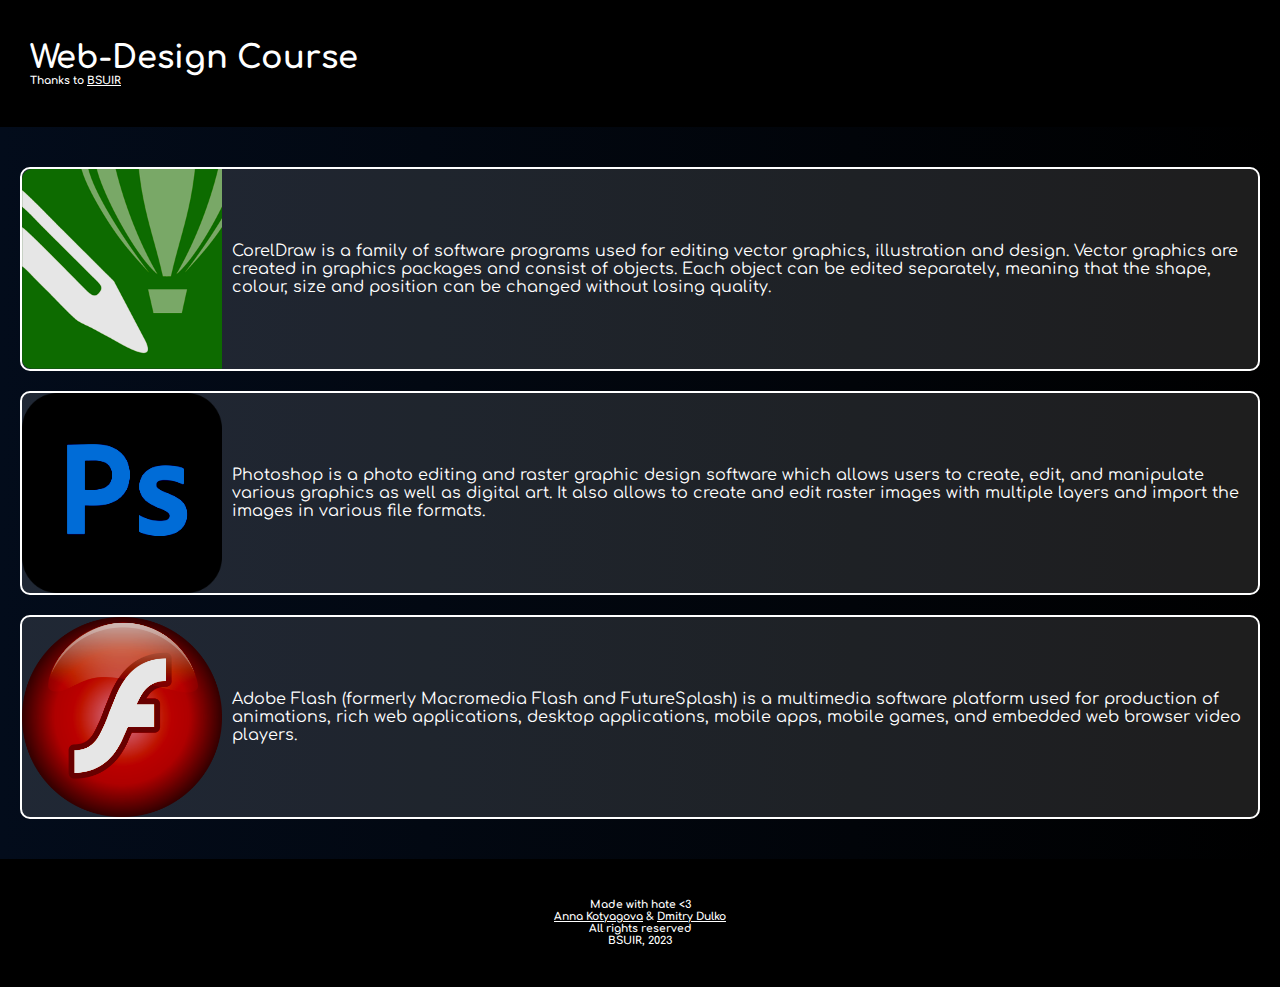
<file: index.html>
<!DOCTYPE html>
<html lang="en">
  <head>
    <meta charset="UTF-8" />
    <meta http-equiv="X-UA-Compatible" content="IE=edge" />
    <meta name="viewport" content="width=device-width, initial-scale=1.0" />
    <link rel="preconnect" href="https://fonts.googleapis.com" />
    <link rel="preconnect" href="https://fonts.gstatic.com" crossorigin />
    <link
      href="https://fonts.googleapis.com/css2?family=Comfortaa:wght@400;700&display=swap"
      rel="stylesheet"
    />
    <title>vdishp Kotyagova Dulko</title>
    <link rel="stylesheet" href="./style/style.css" />
  </head>
  <body>
    <header>
      <h1>Web-Design Course</h1>
      <h6>Thanks to <a href="./uni.html">BSUIR</a></h6>
    </header>

    <div class="items">
      <div class="item">
        <img src="./assets/corel.png" alt="corel" />
        <p class="description">
          CorelDraw is a family of software programs used for editing vector
          graphics, illustration and design. Vector graphics are created in
          graphics packages and consist of objects. Each object can be edited
          separately, meaning that the shape, colour, size and position can be
          changed without losing quality.
        </p>
      </div>
      <div class="item">
        <img src="./assets/phsh.png" alt="phsh" />
        <p class="description">
          Photoshop is a photo editing and raster graphic design software which
          allows users to create, edit, and manipulate various graphics as well
          as digital art. It also allows to create and edit raster images with
          multiple layers and import the images in various file formats.
        </p>
      </div>
      <div class="item">
        <img src="./assets/flash.png" alt="flash" />
        <p class="description">
          Adobe Flash (formerly Macromedia Flash and FutureSplash) is a
          multimedia software platform used for production of animations, rich
          web applications, desktop applications, mobile apps, mobile games, and
          embedded web browser video players.
        </p>
      </div>
    </div>

    <footer>
      <h6>Made with hate &lt;3</h6>
      <h6>
        <a href="./Anna.html">Anna Kotyagova</a> &
        <a href="./Dmitry.html">Dmitry Dulko</a>
      </h6>
      <h6>All rights reserved</h6>
      <h6>BSUIR, 2023</h6>
    </footer>
  </body>
</html>
</file>
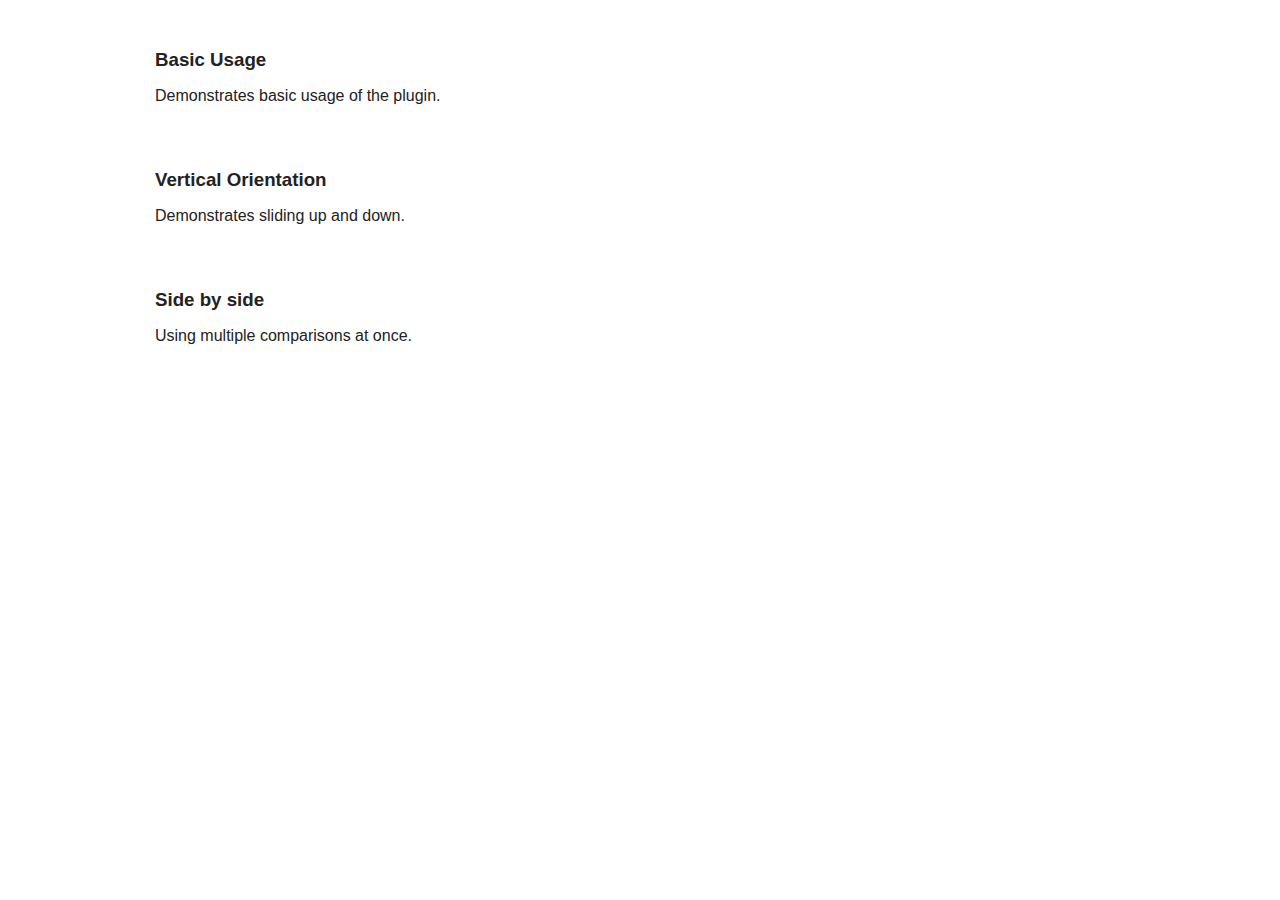
<file: twentytwenty-master/twentytwenty-master/index.html>
<!DOCTYPE html>
<!-- paulirish.com/2008/conditional-stylesheets-vs-css-hacks-answer-neither/ -->
<!--[if lt IE 7 ]> <html class="ie6" lang="en"> <![endif]-->
<!--[if IE 7 ]>    <html class="ie7" lang="en"> <![endif]-->
<!--[if IE 8 ]>    <html class="lt-ie9" lang="en"> <![endif]-->
<!--[if IE 9 ]>    <html class="lt-ie10" lang="en"> <![endif]-->
<!--[if (gte IE 9)|!(IE)]><!--> <html lang="en"> <!--<![endif]-->
<head>
  <meta charset="utf-8" />
  <meta name="viewport" content="width=device-width, initial-scale=1.0" />
  <title>twentytwenty</title>
  <link href="css/foundation.css" rel="stylesheet" type="text/css" />
  <link href="css/twentytwenty.css" rel="stylesheet" type="text/css" />
</head>
  <body>

    <div class="row" style="margin-top: 2em;">
      <div class="large-4 columns">
        <h3>Basic Usage</h3>
        <p>Demonstrates basic usage of the plugin.</p>
      </div>
      <div class="large-8 columns">
        <div class="twentytwenty-container">
          <img src="img/1_1.jpg" />
          <img src="img/1_2.jpg" />
        </div>
      </div>
    </div>

    <div class="row" style="margin-top: 2em; margin-bottom: 2em;">
      <div class="large-4 columns">
        <h3>Vertical Orientation</h3>
        <p>Demonstrates sliding up and down.</p>
      </div>
      <div class="large-8 columns">
        <div class="twentytwenty-container" data-orientation="vertical">
          <img src="img/1_1.jpg" />
          <img src="img/1_2.jpg" />
        </div>
      </div>
    </div>

    <div class="row" style="margin-bottom: 2em;">
      <div class="large-4 columns">
        <h3>Side by side</h3>
        <p>Using multiple comparisons at once.</p>
      </div>
      <div class="large-4 columns">
        <div class="twentytwenty-container">
          <img src="img/2_1.jpg" />
          <img src="img/2_2.jpg" />
        </div>
      </div>
      <div class="large-4 columns">
        <div class="twentytwenty-container">
          <img src="img/3_1.jpg" />
          <img src="img/3_2.jpg" />
        </div>
      </div>
    </div>

    <script
  src="https://code.jquery.com/jquery-3.2.1.js"
  integrity="sha256-DZAnKJ/6XZ9si04Hgrsxu/8s717jcIzLy3oi35EouyE="
  crossorigin="anonymous"></script>
    <script src="js/jquery.event.move.js"></script>
    <script src="js/jquery.twentytwenty.js"></script>
    <script>
    $(function(){
      $(".twentytwenty-container[data-orientation!='vertical']").twentytwenty({default_offset_pct: 0.7});
      $(".twentytwenty-container[data-orientation='vertical']").twentytwenty({default_offset_pct: 0.3, orientation: 'vertical'});
    });
    </script>
  </body>
</html>
</file>
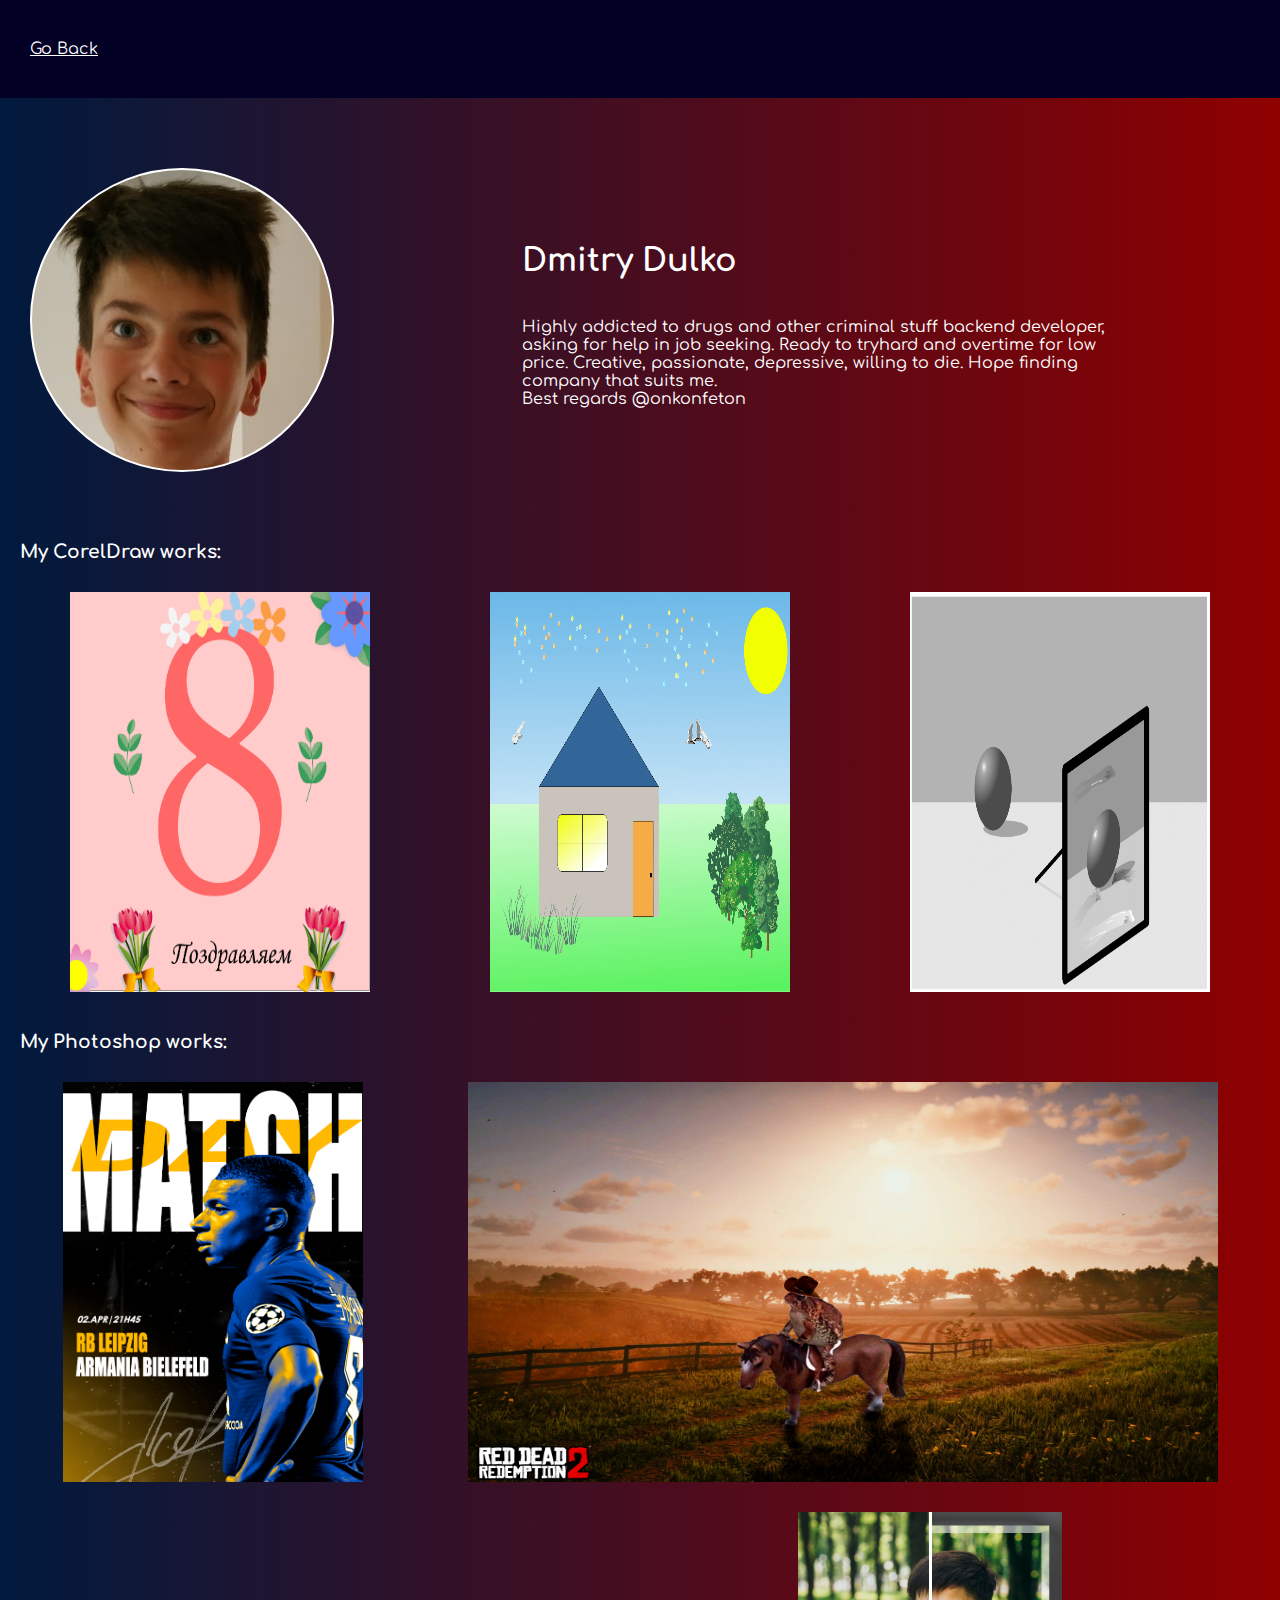
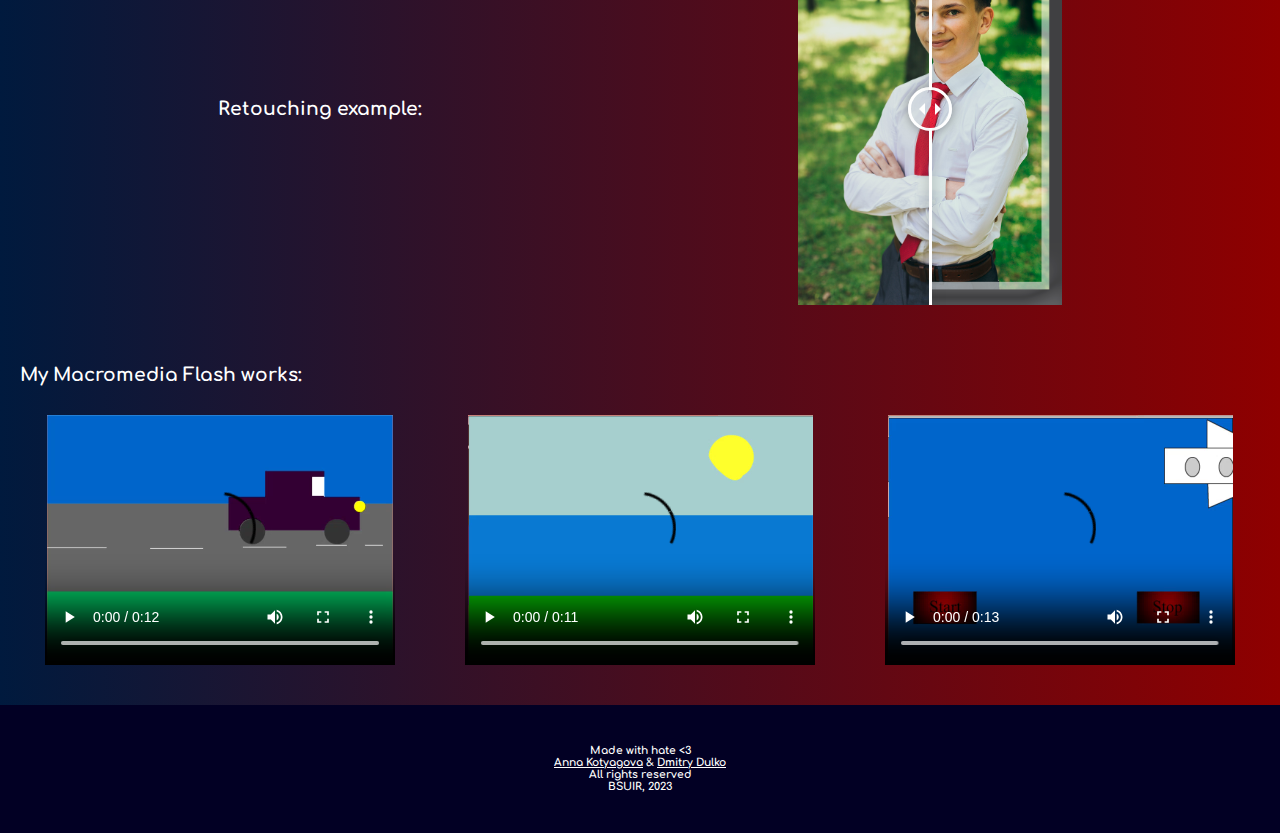
<file: Dmitry.html>
<!DOCTYPE html>
<html lang="en">
  <head>
    <meta charset="UTF-8" />
    <meta http-equiv="X-UA-Compatible" content="IE=edge" />
    <meta name="viewport" content="width=device-width, initial-scale=1.0" />
    <link rel="preconnect" href="https://fonts.googleapis.com" />
    <link rel="preconnect" href="https://fonts.gstatic.com" crossorigin />
    <link
      href="https://fonts.googleapis.com/css2?family=Comfortaa:wght@400;700&display=swap"
      rel="stylesheet"
    />
    <link
      rel="stylesheet"
      href="style/twentytwenty.css"
      type="text/css"
      media="screen"
    />
    <title>vdishp Kotyagova Dulko</title>
    <link rel="stylesheet" href="./style/dmitry.css" />
  </head>
  <body>
    <header>
      <a href="./index.html">Go Back</a>
    </header>
    <div class="head">
      <div class="pic"></div>
      <div class="head-text">
        <h2 class="name">Dmitry Dulko</h2>
        <p class="description">
          Highly addicted to drugs and other criminal stuff backend developer, asking for help in job seeking.
          Ready to tryhard and overtime for low price. Creative, passionate, depressive, willing to die.
          Hope finding company that suits me.
        </p>
        Best regards @onkonfeton
      </div>
    </div>

    <div class="corel">
      <h3>My CorelDraw works:</h3>
      <div class="corel-works">
        <img src="./assets/Dmitry/corel1.png" alt="corel1" />
        <img src="./assets/Dmitry/corel2.png" alt="corel2" />
        <img src="./assets/Dmitry/corel3.png" alt="corel3" />
      </div>
    </div>
    <div class="phsh">
      <h3>My Photoshop works:</h3>
      <div class="phsh-works">
        <img src="./assets/Dmitry/phsh1.png" id="phsh1" alt="phsh1" />
        <img src="./assets/Dmitry/phsh2.png" id="phsh2" alt="phsh2" />
      </div>
    </div>
    <div class="comparison">
      <h3 class="retouching">Retouching example:</h3>
      <div id="container1">
        <img src="./assets/Dmitry/before.jpg" />
        <img src="./assets/Dmitry/after.png" />
      </div>
    </div>

    <div class="flash">
      <h3>My Macromedia Flash works:</h3>
      <div class="flash-works">
        <video src="./assets/Dmitry/flash1.mp4" alt="flash1" controls></video>
        <video src="./assets/Dmitry/flash2.mp4" alt="flash2" controls></video>
        <video src="./assets/Dmitry/flash3.mp4" alt="flash3" controls></video>
      </div>
    </div>

    <footer>
      <h6>Made with hate &lt;3</h6>
      <h6>
        <a href="./Anna.html">Anna Kotyagova</a> &
        <a href="./Dmitry.html">Dmitry Dulko</a>
      </h6>
      <h6>All rights reserved</h6>
      <h6>BSUIR, 2023</h6>
    </footer>

    <script src="js/j.js" type="text/javascript"></script>
    <script src="js/jquery.event.move.js" type="text/javascript"></script>
    <script src="js/jquery.twentytwenty.js" type="text/javascript"></script>

    <script>
      $(function () {
        $("#container1").twentytwenty();
      });
    </script>
  </body>
</html>
</file>
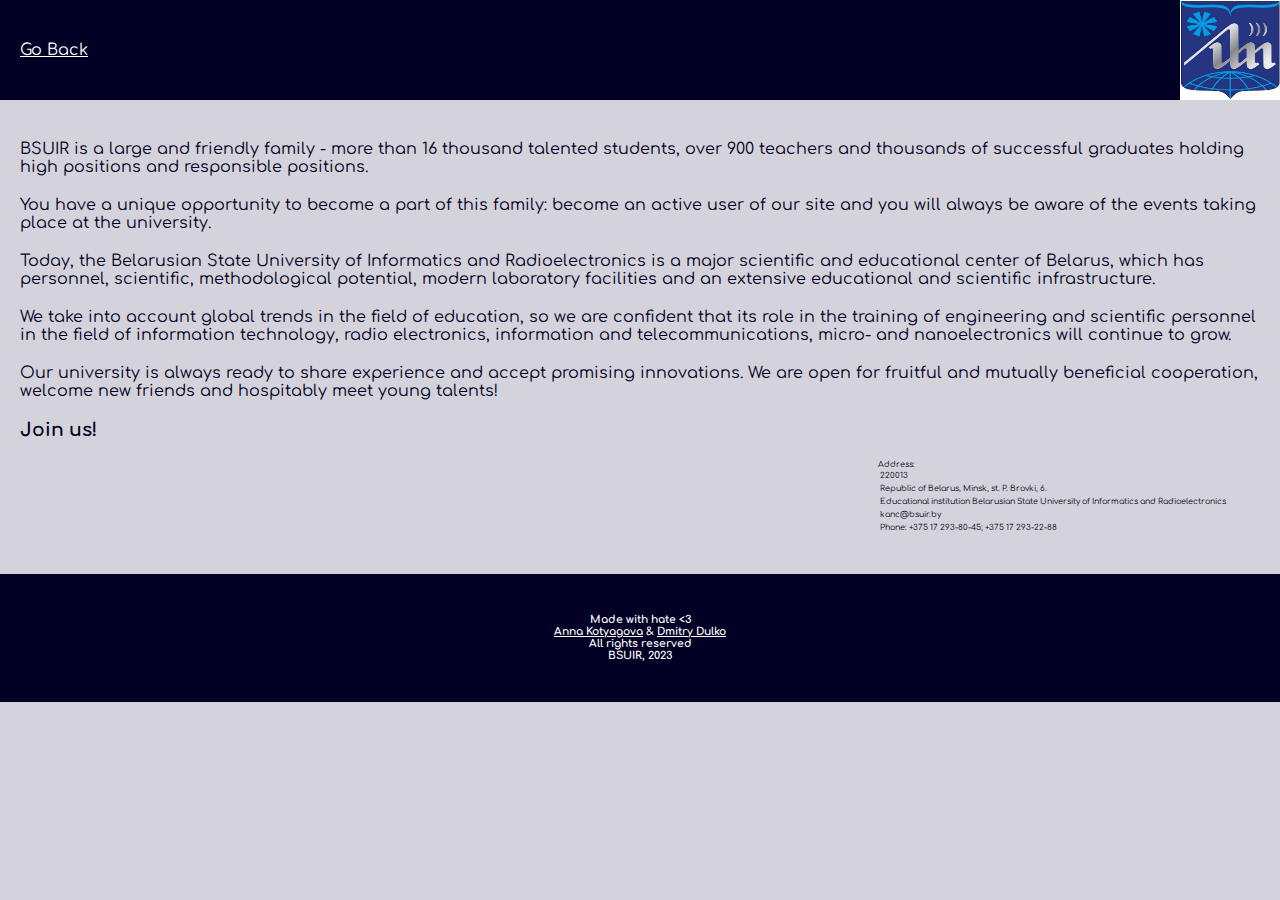
<file: uni.html>
<!DOCTYPE html>
<html lang="en">
  <head>
    <meta charset="UTF-8" />
    <meta http-equiv="X-UA-Compatible" content="IE=edge" />
    <meta name="viewport" content="width=device-width, initial-scale=1.0" />
    <link rel="preconnect" href="https://fonts.googleapis.com" />
    <link rel="preconnect" href="https://fonts.gstatic.com" crossorigin />
    <link
      href="https://fonts.googleapis.com/css2?family=Comfortaa:wght@400;700&display=swap"
      rel="stylesheet"
    />
    <title>vdishp Kotyagova Dulko</title>
    <link rel="stylesheet" href="./style/uni.css" />
  </head>
  <body>
    <header>
      <a href="./index.html">Go Back</a>
      <img src="./assets/bsuir.jpg" alt="bsuir">
    </header>
    <div class="container">

      <article>
        BSUIR is a large and friendly family - more than 16 thousand talented
        students, over 900 teachers and thousands of successful graduates
        holding high positions and responsible positions.
      </article>
      <article>
        You have a unique opportunity to become a part of this family: become an
        active user of our site and you will always be aware of the events
        taking place at the university.
      </article>
      <article>
        Today, the Belarusian State University of Informatics and
        Radioelectronics is a major scientific and educational center of
        Belarus, which has personnel, scientific, methodological potential,
        modern laboratory facilities and an extensive educational and scientific
        infrastructure.
      </article>
      <article>
        We take into account global trends in the field of education, so we are
        confident that its role in the training of engineering and scientific
        personnel in the field of information technology, radio electronics,
        information and telecommunications, micro- and nanoelectronics will
        continue to grow.
      </article>
      <article>
        Our university is always ready to share experience and accept promising
        innovations. We are open for fruitful and mutually beneficial
        cooperation, welcome new friends and hospitably meet young talents!
      </article>
      <h3>Join us!</h3>
      <div class="address">
        Address:
        <span
          >220013</span> <span>Republic of Belarus, Minsk, st. P. Brovki, 6.</span> 
          <span>Educational
            institution Belarusian State University of Informatics and
            Radioelectronics</span>  <span>kanc@bsuir.by</span> <span>Phone: +375 17 293-80-45; +375 17 293-22-88</span>
        </span>
      </div>
      
    </div>

    <footer>
      <h6>Made with hate &lt;3</h6>
      <h6>
        <a href="./Anna.html">Anna Kotyagova</a> &
        <a href="./Dmitry.html">Dmitry Dulko</a>
      </h6>
      <h6>All rights reserved</h6>
      <h6>BSUIR, 2023</h6>
    </footer>
  </body>
</html>
</file>
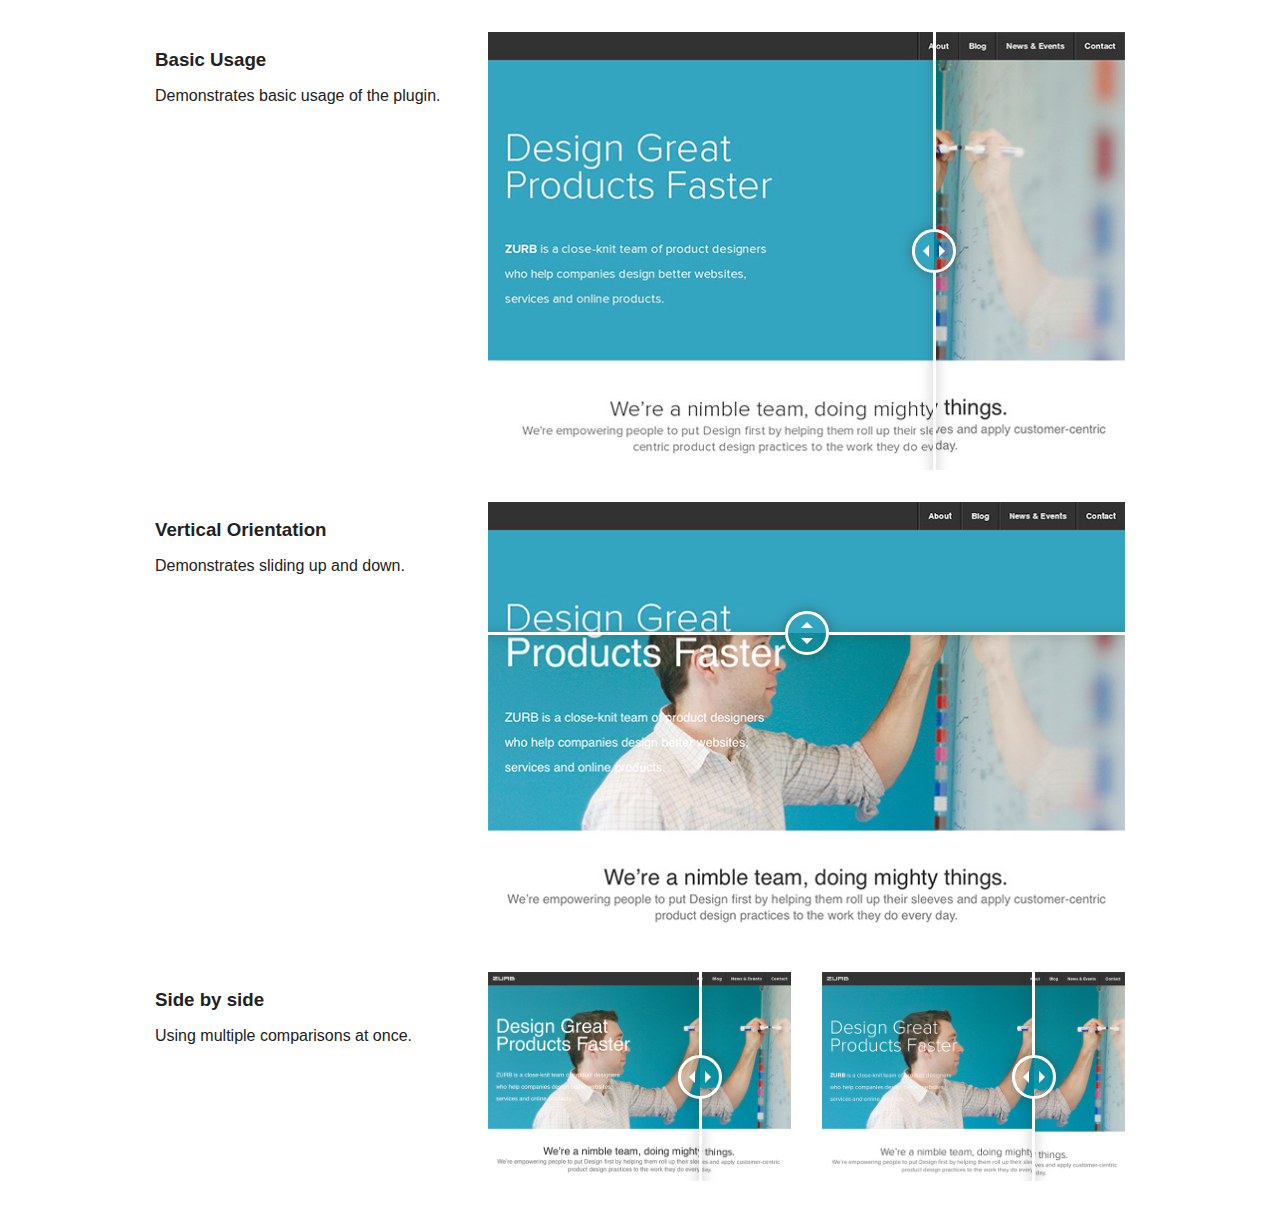
<file: twentytwenty-master/twentytwenty-master/twentytwenty-no-compass.html>
<!DOCTYPE html>
<!-- paulirish.com/2008/conditional-stylesheets-vs-css-hacks-answer-neither/ -->
<!--[if lt IE 7 ]> <html class="ie6" lang="en"> <![endif]-->
<!--[if IE 7 ]>    <html class="ie7" lang="en"> <![endif]-->
<!--[if IE 8 ]>    <html class="lt-ie9" lang="en"> <![endif]-->
<!--[if IE 9 ]>    <html class="lt-ie10" lang="en"> <![endif]-->
<!--[if (gte IE 9)|!(IE)]><!--> <html lang="en"> <!--<![endif]-->
<head>
  <meta charset="utf-8" />
  <meta name="viewport" content="width=device-width, initial-scale=1.0" />
  <title>twentytwenty</title>
  <link href="css/foundation.css" rel="stylesheet" type="text/css" />
  <link href="css/twentytwenty-no-compass.css" rel="stylesheet" type="text/css" />
</head>
  <body>

    <div class="row" style="margin-top: 2em;">
      <div class="large-4 columns">
        <h3>Basic Usage</h3>
        <p>Demonstrates basic usage of the plugin.</p>
      </div>
      <div class="large-8 columns">
        <div class="twentytwenty-container">
          <img src="img/1_1.jpg" />
          <img src="img/1_2.jpg" />
        </div>
      </div>
    </div>
    
    <div class="row" style="margin-top: 2em; margin-bottom: 2em;">
      <div class="large-4 columns">
        <h3>Vertical Orientation</h3>
        <p>Demonstrates sliding up and down.</p>
      </div>
      <div class="large-8 columns">
        <div class="twentytwenty-container" data-orientation="vertical">
          <img src="img/1_1.jpg" />
          <img src="img/1_2.jpg" />
        </div>
      </div>
    </div>

    <div class="row" style="margin-bottom: 2em;">
      <div class="large-4 columns">
        <h3>Side by side</h3>
        <p>Using multiple comparisons at once.</p>
      </div>
      <div class="large-4 columns">
        <div class="twentytwenty-container">
          <img src="img/2_1.jpg" />
          <img src="img/2_2.jpg" />
        </div>
      </div>
      <div class="large-4 columns">
        <div class="twentytwenty-container">
          <img src="img/3_1.jpg" />
          <img src="img/3_2.jpg" />
        </div>
      </div>
    </div>
    
    <script src="http://ajax.googleapis.com/ajax/libs/jquery/1.10.1/jquery.min.js"></script>
    <script src="js/jquery.event.move.js"></script>
    <script src="js/jquery.twentytwenty.js"></script>
    <script>
    $(window).load(function(){
      $(".twentytwenty-container[data-orientation!='vertical']").twentytwenty({default_offset_pct: 0.7});
      $(".twentytwenty-container[data-orientation='vertical']").twentytwenty({default_offset_pct: 0.3, orientation: 'vertical'});
    });
    </script>
  </body>
</html>
</file>
<file: style/style.css>
* {
  margin: 0 auto;
}
body {
  background: rgb(3, 12, 27);
  background: linear-gradient(
    90deg,
    rgba(3, 12, 27, 1) 0%,
    rgba(0, 0, 0, 1) 100%
  );
  font-family: "Comfortaa", cursive;
  color: white;
}

footer {
  text-align: center;
  padding: 40px 0;
  margin-top: 40px;
  background-color: black;
}

header {
  color: white;
  padding: 40px 30px;
  margin-bottom: 40px;
  background-color: black;
}
header > * > a {
  color: white;
}

footer > * > a {
  color: white;
}

.item {
  display: flex;
  flex-direction: row;
  align-items: center;
  background-color: rgba(255, 255, 255, 0.116);
  margin: 20px;
  border: 2px solid white;
  border-radius: 10px;
}
.item > img {
  height: 200px;
  width: 200px;
  border-top-left-radius: 10px;
  border-bottom-left-radius: 10px;
  filter: brightness(70%) grayscale(10%) contrast(200%);
}
.item > p {
  margin: 10px;
}
</file>
<file: twentytwenty-master/twentytwenty-master/css/twentytwenty.css>
.twentytwenty-horizontal .twentytwenty-handle:before, .twentytwenty-horizontal .twentytwenty-handle:after, .twentytwenty-vertical .twentytwenty-handle:before, .twentytwenty-vertical .twentytwenty-handle:after {
  content: " ";
  display: block;
  background: white;
  position: absolute;
  z-index: 30;
  -webkit-box-shadow: 0px 0px 12px rgba(51, 51, 51, 0.5);
  -moz-box-shadow: 0px 0px 12px rgba(51, 51, 51, 0.5);
  box-shadow: 0px 0px 12px rgba(51, 51, 51, 0.5); }

.twentytwenty-horizontal .twentytwenty-handle:before, .twentytwenty-horizontal .twentytwenty-handle:after {
  width: 3px;
  height: 9999px;
  left: 50%;
  margin-left: -1.5px; }

.twentytwenty-vertical .twentytwenty-handle:before, .twentytwenty-vertical .twentytwenty-handle:after {
  width: 9999px;
  height: 3px;
  top: 50%;
  margin-top: -1.5px; }

.twentytwenty-before-label, .twentytwenty-after-label, .twentytwenty-overlay {
  position: absolute;
  top: 0;
  width: 100%;
  height: 100%; }

.twentytwenty-before-label, .twentytwenty-after-label, .twentytwenty-overlay {
  -webkit-transition-duration: 0.5s;
  -moz-transition-duration: 0.5s;
  transition-duration: 0.5s; }

.twentytwenty-before-label, .twentytwenty-after-label {
  -webkit-transition-property: opacity;
  -moz-transition-property: opacity;
  transition-property: opacity; }

.twentytwenty-before-label:before, .twentytwenty-after-label:before {
  color: white;
  font-size: 13px;
  letter-spacing: 0.1em; }

.twentytwenty-before-label:before, .twentytwenty-after-label:before {
  position: absolute;
  background: rgba(255, 255, 255, 0.2);
  line-height: 38px;
  padding: 0 20px;
  -webkit-border-radius: 2px;
  -moz-border-radius: 2px;
  border-radius: 2px; }

.twentytwenty-horizontal .twentytwenty-before-label:before, .twentytwenty-horizontal .twentytwenty-after-label:before {
  top: 50%;
  margin-top: -19px; }

.twentytwenty-vertical .twentytwenty-before-label:before, .twentytwenty-vertical .twentytwenty-after-label:before {
  left: 50%;
  margin-left: -45px;
  text-align: center;
  width: 90px; }

.twentytwenty-left-arrow, .twentytwenty-right-arrow, .twentytwenty-up-arrow, .twentytwenty-down-arrow {
  width: 0;
  height: 0;
  border: 6px inset transparent;
  position: absolute; }

.twentytwenty-left-arrow, .twentytwenty-right-arrow {
  top: 50%;
  margin-top: -6px; }

.twentytwenty-up-arrow, .twentytwenty-down-arrow {
  left: 50%;
  margin-left: -6px; }

.twentytwenty-container {
  -webkit-box-sizing: content-box;
  -moz-box-sizing: content-box;
  box-sizing: content-box;
  z-index: 0;
  overflow: hidden;
  position: relative;
  -webkit-user-select: none;
  -moz-user-select: none;
  -ms-user-select: none; }
  .twentytwenty-container img {
    max-width: 100%;
    position: absolute;
    top: 0;
    display: block; }
  .twentytwenty-container.active .twentytwenty-overlay, .twentytwenty-container.active :hover.twentytwenty-overlay {
    background: rgba(0, 0, 0, 0); }
    .twentytwenty-container.active .twentytwenty-overlay .twentytwenty-before-label,
    .twentytwenty-container.active .twentytwenty-overlay .twentytwenty-after-label, .twentytwenty-container.active :hover.twentytwenty-overlay .twentytwenty-before-label,
    .twentytwenty-container.active :hover.twentytwenty-overlay .twentytwenty-after-label {
      opacity: 0; }
  .twentytwenty-container * {
    -webkit-box-sizing: content-box;
    -moz-box-sizing: content-box;
    box-sizing: content-box; }

.twentytwenty-before-label {
  opacity: 0; }
  .twentytwenty-before-label:before {
    content: attr(data-content); }

.twentytwenty-after-label {
  opacity: 0; }
  .twentytwenty-after-label:before {
    content: attr(data-content); }

.twentytwenty-horizontal .twentytwenty-before-label:before {
  left: 10px; }

.twentytwenty-horizontal .twentytwenty-after-label:before {
  right: 10px; }

.twentytwenty-vertical .twentytwenty-before-label:before {
  top: 10px; }

.twentytwenty-vertical .twentytwenty-after-label:before {
  bottom: 10px; }

.twentytwenty-overlay {
  -webkit-transition-property: background;
  -moz-transition-property: background;
  transition-property: background;
  background: rgba(0, 0, 0, 0);
  z-index: 25; }
  .twentytwenty-overlay:hover {
    background: rgba(0, 0, 0, 0.5); }
    .twentytwenty-overlay:hover .twentytwenty-after-label {
      opacity: 1; }
    .twentytwenty-overlay:hover .twentytwenty-before-label {
      opacity: 1; }

.twentytwenty-before {
  z-index: 20; }

.twentytwenty-after {
  z-index: 10; }

.twentytwenty-handle {
  height: 38px;
  width: 38px;
  position: absolute;
  left: 50%;
  top: 50%;
  margin-left: -22px;
  margin-top: -22px;
  border: 3px solid white;
  -webkit-border-radius: 1000px;
  -moz-border-radius: 1000px;
  border-radius: 1000px;
  -webkit-box-shadow: 0px 0px 12px rgba(51, 51, 51, 0.5);
  -moz-box-shadow: 0px 0px 12px rgba(51, 51, 51, 0.5);
  box-shadow: 0px 0px 12px rgba(51, 51, 51, 0.5);
  z-index: 40;
  cursor: pointer; }

.twentytwenty-horizontal .twentytwenty-handle:before {
  bottom: 50%;
  margin-bottom: 22px;
  -webkit-box-shadow: 0 3px 0 white, 0px 0px 12px rgba(51, 51, 51, 0.5);
  -moz-box-shadow: 0 3px 0 white, 0px 0px 12px rgba(51, 51, 51, 0.5);
  box-shadow: 0 3px 0 white, 0px 0px 12px rgba(51, 51, 51, 0.5); }
.twentytwenty-horizontal .twentytwenty-handle:after {
  top: 50%;
  margin-top: 22px;
  -webkit-box-shadow: 0 -3px 0 white, 0px 0px 12px rgba(51, 51, 51, 0.5);
  -moz-box-shadow: 0 -3px 0 white, 0px 0px 12px rgba(51, 51, 51, 0.5);
  box-shadow: 0 -3px 0 white, 0px 0px 12px rgba(51, 51, 51, 0.5); }

.twentytwenty-vertical .twentytwenty-handle:before {
  left: 50%;
  margin-left: 22px;
  -webkit-box-shadow: 3px 0 0 white, 0px 0px 12px rgba(51, 51, 51, 0.5);
  -moz-box-shadow: 3px 0 0 white, 0px 0px 12px rgba(51, 51, 51, 0.5);
  box-shadow: 3px 0 0 white, 0px 0px 12px rgba(51, 51, 51, 0.5); }
.twentytwenty-vertical .twentytwenty-handle:after {
  right: 50%;
  margin-right: 22px;
  -webkit-box-shadow: -3px 0 0 white, 0px 0px 12px rgba(51, 51, 51, 0.5);
  -moz-box-shadow: -3px 0 0 white, 0px 0px 12px rgba(51, 51, 51, 0.5);
  box-shadow: -3px 0 0 white, 0px 0px 12px rgba(51, 51, 51, 0.5); }

.twentytwenty-left-arrow {
  border-right: 6px solid white;
  left: 50%;
  margin-left: -17px; }

.twentytwenty-right-arrow {
  border-left: 6px solid white;
  right: 50%;
  margin-right: -17px; }

.twentytwenty-up-arrow {
  border-bottom: 6px solid white;
  top: 50%;
  margin-top: -17px; }

.twentytwenty-down-arrow {
  border-top: 6px solid white;
  bottom: 50%;
  margin-bottom: -17px; }
</file>
<file: style/twentytwenty.css>
.twentytwenty-horizontal .twentytwenty-handle:before, .twentytwenty-horizontal .twentytwenty-handle:after, .twentytwenty-vertical .twentytwenty-handle:before, .twentytwenty-vertical .twentytwenty-handle:after {
  content: " ";
  display: block;
  background: white;
  position: absolute;
  z-index: 30;
  -webkit-box-shadow: 0px 0px 12px rgba(51, 51, 51, 0.5);
  -moz-box-shadow: 0px 0px 12px rgba(51, 51, 51, 0.5);
  box-shadow: 0px 0px 12px rgba(51, 51, 51, 0.5); }

.twentytwenty-horizontal .twentytwenty-handle:before, .twentytwenty-horizontal .twentytwenty-handle:after {
  width: 3px;
  height: 9999px;
  left: 50%;
  margin-left: -1.5px; }

.twentytwenty-vertical .twentytwenty-handle:before, .twentytwenty-vertical .twentytwenty-handle:after {
  width: 9999px;
  height: 3px;
  top: 50%;
  margin-top: -1.5px; }

.twentytwenty-before-label, .twentytwenty-after-label, .twentytwenty-overlay {
  position: absolute;
  top: 0;
  width: 100%;
  height: 100%; }

.twentytwenty-before-label, .twentytwenty-after-label, .twentytwenty-overlay {
  -webkit-transition-duration: 0.5s;
  -moz-transition-duration: 0.5s;
  transition-duration: 0.5s; }

.twentytwenty-before-label, .twentytwenty-after-label {
  -webkit-transition-property: opacity;
  -moz-transition-property: opacity;
  transition-property: opacity; }

.twentytwenty-before-label:before, .twentytwenty-after-label:before {
  color: white;
  font-size: 13px;
  letter-spacing: 0.1em; }

.twentytwenty-before-label:before, .twentytwenty-after-label:before {
  position: absolute;
  background: rgba(255, 255, 255, 0.2);
  line-height: 38px;
  padding: 0 20px;
  -webkit-border-radius: 2px;
  -moz-border-radius: 2px;
  border-radius: 2px; }

.twentytwenty-horizontal .twentytwenty-before-label:before, .twentytwenty-horizontal .twentytwenty-after-label:before {
  top: 50%;
  margin-top: -19px; }

.twentytwenty-vertical .twentytwenty-before-label:before, .twentytwenty-vertical .twentytwenty-after-label:before {
  left: 50%;
  margin-left: -45px;
  text-align: center;
  width: 90px; }

.twentytwenty-left-arrow, .twentytwenty-right-arrow, .twentytwenty-up-arrow, .twentytwenty-down-arrow {
  width: 0;
  height: 0;
  border: 6px inset transparent;
  position: absolute; }

.twentytwenty-left-arrow, .twentytwenty-right-arrow {
  top: 50%;
  margin-top: -6px; }

.twentytwenty-up-arrow, .twentytwenty-down-arrow {
  left: 50%;
  margin-left: -6px; }

.twentytwenty-container {
  -webkit-box-sizing: content-box;
  -moz-box-sizing: content-box;
  box-sizing: content-box;
  z-index: 0;
  overflow: hidden;
  position: relative;
  -webkit-user-select: none;
  -moz-user-select: none;
  -ms-user-select: none; }
  .twentytwenty-container img {
    max-width: 100%;
    position: absolute;
    top: 0;
    display: block; }
  .twentytwenty-container.active .twentytwenty-overlay, .twentytwenty-container.active :hover.twentytwenty-overlay {
    background: rgba(0, 0, 0, 0); }
    .twentytwenty-container.active .twentytwenty-overlay .twentytwenty-before-label,
    .twentytwenty-container.active .twentytwenty-overlay .twentytwenty-after-label, .twentytwenty-container.active :hover.twentytwenty-overlay .twentytwenty-before-label,
    .twentytwenty-container.active :hover.twentytwenty-overlay .twentytwenty-after-label {
      opacity: 0; }
  .twentytwenty-container * {
    -webkit-box-sizing: content-box;
    -moz-box-sizing: content-box;
    box-sizing: content-box; }

.twentytwenty-before-label {
  opacity: 0; }
  .twentytwenty-before-label:before {
    content: attr(data-content); }

.twentytwenty-after-label {
  opacity: 0; }
  .twentytwenty-after-label:before {
    content: attr(data-content); }

.twentytwenty-horizontal .twentytwenty-before-label:before {
  left: 10px; }

.twentytwenty-horizontal .twentytwenty-after-label:before {
  right: 10px; }

.twentytwenty-vertical .twentytwenty-before-label:before {
  top: 10px; }

.twentytwenty-vertical .twentytwenty-after-label:before {
  bottom: 10px; }

.twentytwenty-overlay {
  -webkit-transition-property: background;
  -moz-transition-property: background;
  transition-property: background;
  background: rgba(0, 0, 0, 0);
  z-index: 25; }
  .twentytwenty-overlay:hover {
    background: rgba(0, 0, 0, 0.5); }
    .twentytwenty-overlay:hover .twentytwenty-after-label {
      opacity: 1; }
    .twentytwenty-overlay:hover .twentytwenty-before-label {
      opacity: 1; }

.twentytwenty-before {
  z-index: 20; }

.twentytwenty-after {
  z-index: 10; }

.twentytwenty-handle {
  height: 38px;
  width: 38px;
  position: absolute;
  left: 50%;
  top: 50%;
  margin-left: -22px;
  margin-top: -22px;
  border: 3px solid white;
  -webkit-border-radius: 1000px;
  -moz-border-radius: 1000px;
  border-radius: 1000px;
  -webkit-box-shadow: 0px 0px 12px rgba(51, 51, 51, 0.5);
  -moz-box-shadow: 0px 0px 12px rgba(51, 51, 51, 0.5);
  box-shadow: 0px 0px 12px rgba(51, 51, 51, 0.5);
  z-index: 40;
  cursor: pointer; }

.twentytwenty-horizontal .twentytwenty-handle:before {
  bottom: 50%;
  margin-bottom: 22px;
  -webkit-box-shadow: 0 3px 0 white, 0px 0px 12px rgba(51, 51, 51, 0.5);
  -moz-box-shadow: 0 3px 0 white, 0px 0px 12px rgba(51, 51, 51, 0.5);
  box-shadow: 0 3px 0 white, 0px 0px 12px rgba(51, 51, 51, 0.5); }
.twentytwenty-horizontal .twentytwenty-handle:after {
  top: 50%;
  margin-top: 22px;
  -webkit-box-shadow: 0 -3px 0 white, 0px 0px 12px rgba(51, 51, 51, 0.5);
  -moz-box-shadow: 0 -3px 0 white, 0px 0px 12px rgba(51, 51, 51, 0.5);
  box-shadow: 0 -3px 0 white, 0px 0px 12px rgba(51, 51, 51, 0.5); }

.twentytwenty-vertical .twentytwenty-handle:before {
  left: 50%;
  margin-left: 22px;
  -webkit-box-shadow: 3px 0 0 white, 0px 0px 12px rgba(51, 51, 51, 0.5);
  -moz-box-shadow: 3px 0 0 white, 0px 0px 12px rgba(51, 51, 51, 0.5);
  box-shadow: 3px 0 0 white, 0px 0px 12px rgba(51, 51, 51, 0.5); }
.twentytwenty-vertical .twentytwenty-handle:after {
  right: 50%;
  margin-right: 22px;
  -webkit-box-shadow: -3px 0 0 white, 0px 0px 12px rgba(51, 51, 51, 0.5);
  -moz-box-shadow: -3px 0 0 white, 0px 0px 12px rgba(51, 51, 51, 0.5);
  box-shadow: -3px 0 0 white, 0px 0px 12px rgba(51, 51, 51, 0.5); }

.twentytwenty-left-arrow {
  border-right: 6px solid white;
  left: 50%;
  margin-left: -17px; }

.twentytwenty-right-arrow {
  border-left: 6px solid white;
  right: 50%;
  margin-right: -17px; }

.twentytwenty-up-arrow {
  border-bottom: 6px solid white;
  top: 50%;
  margin-top: -17px; }

.twentytwenty-down-arrow {
  border-top: 6px solid white;
  bottom: 50%;
  margin-bottom: -17px; }
</file>
<file: style/dmitry.css>
* {
  margin: 0 auto;
}
body {
  background: rgb(0, 26, 62);
  background: linear-gradient(
    90deg,
    rgba(0, 26, 62, 1) 0%,
    rgba(143, 0, 0, 1) 100%
  );
  font-family: "Comfortaa", cursive;
  color: white;
}

.pic {
  background-image: url("../assets/Dmitry/dmitry.png");
  height: 300px;
  width: 300px;
  background-repeat: no-repeat;
  background-size: cover;
  border-radius: 100%;
  border: 2px solid white;
  margin: 30px;
}
.name {
  font-size: 2em;
  font-weight: 700;
  margin: 10px 0px 40px 0px;
}

.head {
  display: flex;
  flex-direction: row;
  justify-content: space-around;
  align-items: center;
}
.head-text {
  display: flex;
  flex-direction: column;
  max-width: 600px;
}

.corel-works > img {
  width: 300px;
  height: 400px;
}

.corel-works,
.flash-works {
  width: 100%;
  display: flex;
  flex-direction: row;
  justify-content: space-between;
}

.corel,
.flash {
  display: flex;
  flex-direction: column;
  justify-content: space-around;
  margin: 10px;
}

.corel > h3,
.phsh > h3,
.flash > h3 {
  margin: 30px 10px;
}

.phsh-works {
  width: 100%;
  display: flex;
  flex-direction: row;
  justify-content: space-between;
}

.phsh {
  display: flex;
  flex-direction: column;
  justify-content: space-around;
  margin: 10px;
}

#phsh1 {
  height: 400px;
  width: 300px;
}

#phsh2 {
  height: 400px;
  width: 750px;
}

#container1 > img,
#container1 {
  height: 393px;
  width: 264px;
}

.comparison {
  margin: 30px;
  display: flex;
  flex-direction: row;
  justify-content: space-around;
  align-items: center;
}

.flash-works > video {
  width: 350px;
  height: 250px;
}

footer {
  text-align: center;
  padding: 40px 0;
  margin-top: 40px;
  background-color: rgb(2, 0, 36);
}

header {
  color: white;
  padding: 40px 30px;
  margin-bottom: 40px;
  background-color: rgb(2, 0, 36);
}

header > a {
  color: white;
}

footer > * > a {
  color: white;
}
</file>
<file: style/uni.css>
* {
  margin: 0 auto;
}
body {
  background: rgb(212, 211, 219);
  font-family: "Comfortaa", cursive;
  color: rgb(2, 0, 36);
}

footer {
  text-align: center;
  padding: 40px 0;
  margin-top: 40px;
  background-color: rgb(2, 0, 36);
  color: white;
}

header {
  color: white;
  margin-bottom: 40px;
  background-color: rgb(2, 0, 36);
  display: flex;
  flex-direction: row;
  align-items: center;
  justify-content: space-between;
}

header > a {
  color: white;
  margin: 0 0 0 20px;
}

footer > * > a {
  color: white;
}

article,
h3 {
  margin: 20px;
}

.address {
  display: flex;
  flex-direction: column;
  font-size: 0.5em;
  position: relative;
  right: 2px;
  /* transform: translate(%); */
  margin-right: 0;
  width: 400px;
}
.address > span {
  margin: 2px;
}

header > img {
  height: 100px;
  width: 100px;
  margin: 0;
}
.main {
  margin: 0;
}
</file>
<file: twentytwenty-master/twentytwenty-master/css/twentytwenty-no-compass.css>
.twentytwenty-horizontal .twentytwenty-handle:before, .twentytwenty-horizontal .twentytwenty-handle:after, .twentytwenty-vertical .twentytwenty-handle:before, .twentytwenty-vertical .twentytwenty-handle:after {
  content: " ";
  display: block;
  background: #fff;
  position: absolute;
  z-index: 30; }

.twentytwenty-horizontal .twentytwenty-handle:before, .twentytwenty-horizontal .twentytwenty-handle:after {
  width: 3px;
  height: 9999px;
  left: 50%;
  margin-left: -1.5px; }

.twentytwenty-vertical .twentytwenty-handle:before, .twentytwenty-vertical .twentytwenty-handle:after {
  width: 9999px;
  height: 3px;
  top: 50%;
  margin-top: -1.5px; }

.twentytwenty-before-label, .twentytwenty-after-label, .twentytwenty-overlay {
  position: absolute;
  top: 0;
  width: 100%;
  height: 100%; }

.twentytwenty-before-label, .twentytwenty-after-label, .twentytwenty-overlay {
  transition-duration: 0.5s; }

.twentytwenty-before-label, .twentytwenty-after-label {
  transition-property: opacity; }

.twentytwenty-before-label:before, .twentytwenty-after-label:before {
  color: #fff;
  font-size: 13px;
  letter-spacing: 0.1em; }

.twentytwenty-before-label:before, .twentytwenty-after-label:before {
  position: absolute;
  background: rgba(255, 255, 255, 0.2);
  line-height: 38px;
  padding: 0 20px;
  border-radius: 2px; }

.twentytwenty-horizontal .twentytwenty-before-label:before, .twentytwenty-horizontal .twentytwenty-after-label:before {
  top: 50%;
  margin-top: -19px; }

.twentytwenty-vertical .twentytwenty-before-label:before, .twentytwenty-vertical .twentytwenty-after-label:before {
  left: 50%;
  margin-left: -45px;
  text-align: center;
  width: 90px; }

.twentytwenty-left-arrow, .twentytwenty-right-arrow, .twentytwenty-up-arrow, .twentytwenty-down-arrow {
  width: 0;
  height: 0;
  border: 6px inset transparent;
  position: absolute; }

.twentytwenty-left-arrow, .twentytwenty-right-arrow {
  top: 50%;
  margin-top: -6px; }

.twentytwenty-up-arrow, .twentytwenty-down-arrow {
  left: 50%;
  margin-left: -6px; }

.twentytwenty-container {
  box-sizing: content-box;
  z-index: 0;
  overflow: hidden;
  position: relative;
  -webkit-user-select: none;
  -moz-user-select: none; }
  .twentytwenty-container img {
    max-width: 100%;
    position: absolute;
    top: 0;
    display: block; }
  .twentytwenty-container.active .twentytwenty-overlay,
  .twentytwenty-container.active :hover.twentytwenty-overlay {
    background: transparent; }
    .twentytwenty-container.active .twentytwenty-overlay .twentytwenty-before-label,
    .twentytwenty-container.active .twentytwenty-overlay .twentytwenty-after-label,
    .twentytwenty-container.active :hover.twentytwenty-overlay .twentytwenty-before-label,
    .twentytwenty-container.active :hover.twentytwenty-overlay .twentytwenty-after-label {
      opacity: 0; }
  .twentytwenty-container * {
    box-sizing: content-box; }

.twentytwenty-before-label {
  opacity: 0; }
  .twentytwenty-before-label:before {
    content: attr(data-content); }

.twentytwenty-after-label {
  opacity: 0; }
  .twentytwenty-after-label:before {
    content: attr(data-content); }

.twentytwenty-horizontal .twentytwenty-before-label:before {
  left: 10px; }

.twentytwenty-horizontal .twentytwenty-after-label:before {
  right: 10px; }

.twentytwenty-vertical .twentytwenty-before-label:before {
  top: 10px; }

.twentytwenty-vertical .twentytwenty-after-label:before {
  bottom: 10px; }

.twentytwenty-overlay {
  transition-property: background;
  background: transparent;
  z-index: 25; }
  .twentytwenty-overlay:hover {
    background: rgba(0, 0, 0, 0.5); }
    .twentytwenty-overlay:hover .twentytwenty-after-label {
      opacity: 1; }
    .twentytwenty-overlay:hover .twentytwenty-before-label {
      opacity: 1; }

.twentytwenty-before {
  z-index: 20; }

.twentytwenty-after {
  z-index: 10; }

.twentytwenty-handle {
  height: 38px;
  width: 38px;
  position: absolute;
  left: 50%;
  top: 50%;
  margin-left: -22px;
  margin-top: -22px;
  border: 3px solid #fff;
  border-radius: 1000px;
  box-shadow: 0px 0px 12px rgba(51, 51, 51, 0.5);
  z-index: 40;
  cursor: pointer; }

.twentytwenty-horizontal .twentytwenty-handle:before {
  bottom: 50%;
  margin-bottom: 22px;
  box-shadow: 0 3px 0 #fff, 0px 0px 12px rgba(51, 51, 51, 0.5); }

.twentytwenty-horizontal .twentytwenty-handle:after {
  top: 50%;
  margin-top: 22px;
  box-shadow: 0 -3px 0 #fff, 0px 0px 12px rgba(51, 51, 51, 0.5); }

.twentytwenty-vertical .twentytwenty-handle:before {
  left: 50%;
  margin-left: 22px;
  box-shadow: 3px 0 0 #fff, 0px 0px 12px rgba(51, 51, 51, 0.5); }

.twentytwenty-vertical .twentytwenty-handle:after {
  right: 50%;
  margin-right: 22px;
  box-shadow: -3px 0 0 #fff, 0px 0px 12px rgba(51, 51, 51, 0.5); }

.twentytwenty-left-arrow {
  border-right: 6px solid #fff;
  left: 50%;
  margin-left: -17px; }

.twentytwenty-right-arrow {
  border-left: 6px solid #fff;
  right: 50%;
  margin-right: -17px; }

.twentytwenty-up-arrow {
  border-bottom: 6px solid #fff;
  top: 50%;
  margin-top: -17px; }

.twentytwenty-down-arrow {
  border-top: 6px solid #fff;
  bottom: 50%;
  margin-bottom: -17px; }
</file>
